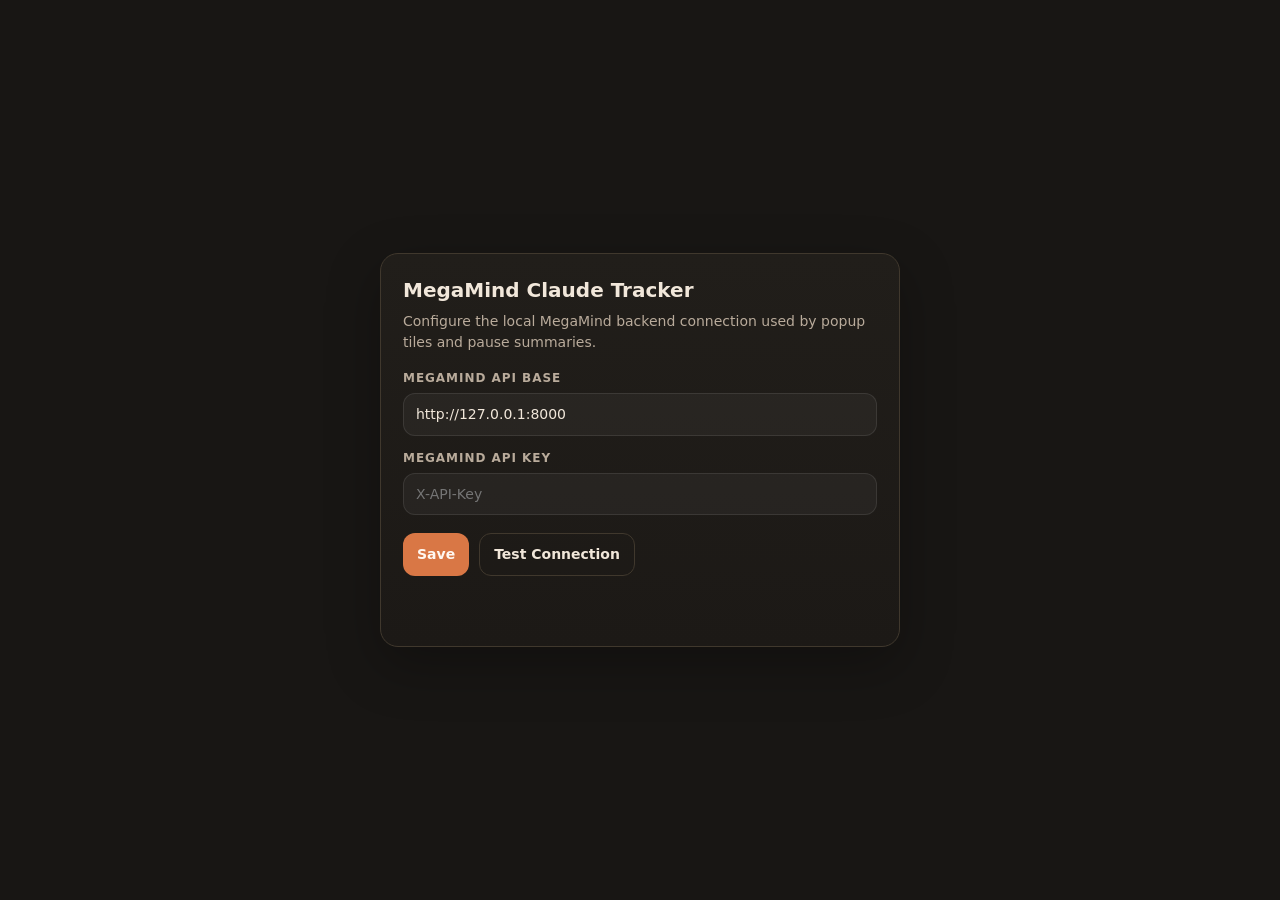
<file: extension/chrome/options.html>
<!doctype html>
<html lang="en">
  <head>
    <meta charset="utf-8">
    <meta name="viewport" content="width=device-width, initial-scale=1">
    <title>MegaMind Claude Tracker Options</title>
    <link rel="stylesheet" href="options.css">
  </head>
  <body>
    <main class="options-shell">
      <section class="card">
        <h1>MegaMind Claude Tracker</h1>
        <p class="lede">Configure the local MegaMind backend connection used by popup tiles and pause summaries.</p>

        <form id="options-form">
          <label for="api-base">MegaMind API Base</label>
          <input id="api-base" name="apiBase" type="url" placeholder="http://127.0.0.1:8000" autocomplete="off">

          <label for="api-key">MegaMind API Key</label>
          <input id="api-key" name="apiKey" type="password" placeholder="X-API-Key" autocomplete="off">

          <div class="actions">
            <button id="save-button" type="submit">Save</button>
            <button id="test-button" class="secondary" type="button">Test Connection</button>
          </div>
        </form>

        <p id="status-message" class="status-message" role="status"></p>
      </section>
    </main>

    <script src="shared/megamind.js"></script>
    <script src="options.js"></script>
  </body>
</html>
</file>
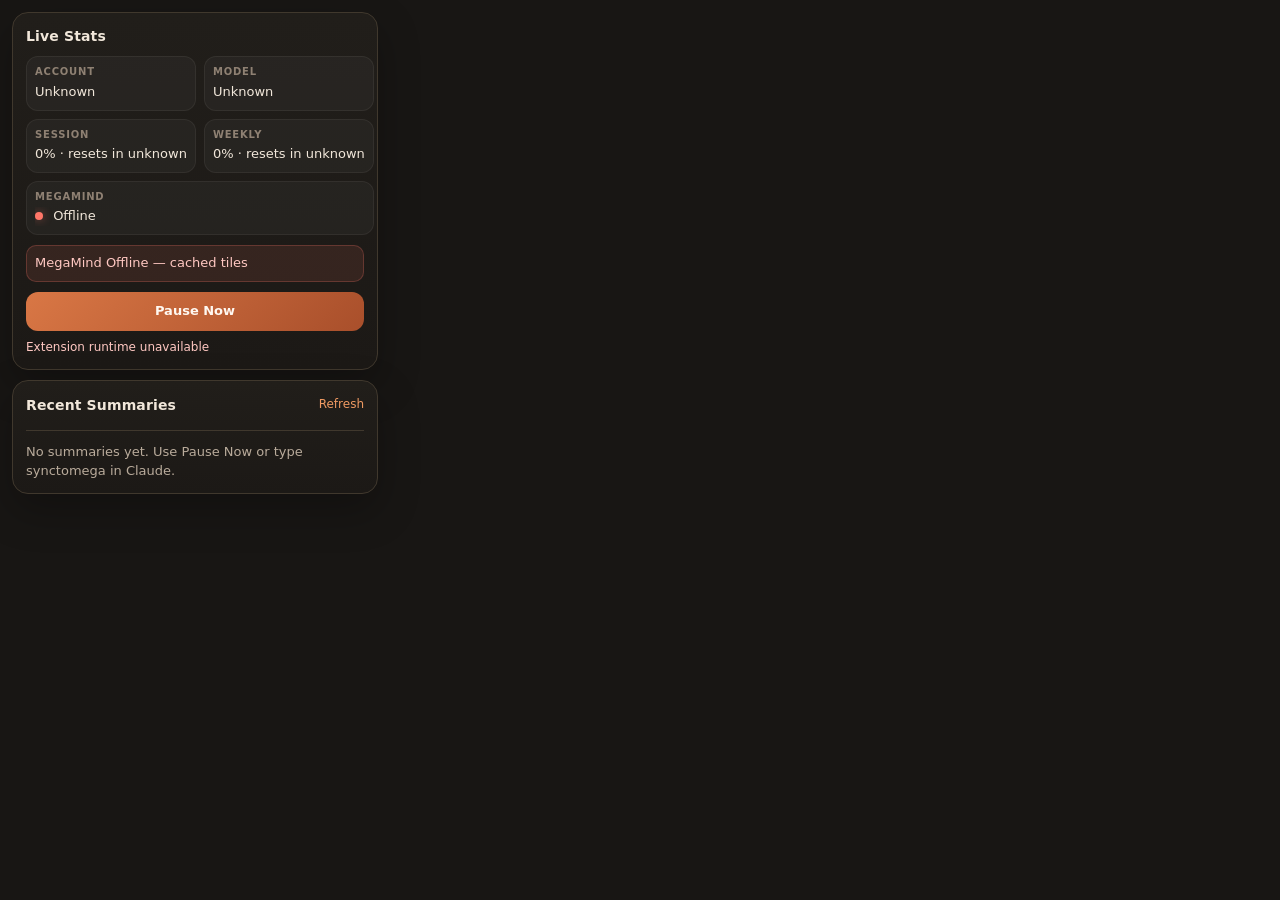
<file: extension/chrome/popup.html>
<!doctype html>
<html lang="en">
  <head>
    <meta charset="utf-8">
    <meta name="viewport" content="width=device-width, initial-scale=1">
    <title>MegaMind Claude Tracker</title>
    <link rel="stylesheet" href="popup.css">
  </head>
  <body>
    <main class="popup-shell">
      <section class="panel live-panel" aria-labelledby="live-stats-title">
        <div class="section-heading">
          <h1 id="live-stats-title">Live Stats</h1>
          <span id="summarize-pill" class="pill hidden">
            <span class="spinner" aria-hidden="true"></span>
            Summarizing
          </span>
        </div>

        <dl class="stats-grid">
          <div>
            <dt>Account</dt>
            <dd id="account-value">Unknown</dd>
          </div>
          <div>
            <dt>Model</dt>
            <dd id="model-value">Unknown</dd>
          </div>
          <div>
            <dt>Session</dt>
            <dd id="session-value">0% &middot; resets in unknown</dd>
          </div>
          <div>
            <dt>Weekly</dt>
            <dd id="weekly-value">0% &middot; resets in unknown</dd>
          </div>
          <div class="wide-stat">
            <dt>MegaMind</dt>
            <dd id="megamind-value"><span class="status-dot offline"></span> Checking</dd>
          </div>
        </dl>

        <p id="offline-banner" class="offline-banner hidden">MegaMind Offline &mdash; cached tiles</p>

        <button id="pause-button" class="pause-button" type="button">Pause Now</button>
        <p id="status-message" class="status-message" role="status"></p>
      </section>

      <section class="panel summaries-panel" aria-labelledby="summaries-title">
        <div class="section-heading">
          <h2 id="summaries-title">Recent Summaries</h2>
          <button id="refresh-button" class="ghost-button" type="button">Refresh</button>
        </div>

        <div id="summary-list" class="summary-list"></div>
        <p id="empty-state" class="empty-state hidden">No summaries yet. Use Pause Now or type synctomega in Claude.</p>
      </section>
    </main>

    <script src="popup.js"></script>
  </body>
</html>
</file>
<file: extension/chrome/options.css>
:root {
  color-scheme: dark;
  --bg: #181614;
  --panel: #211e1a;
  --line: #40382d;
  --text: #f1e7da;
  --muted: #b9ab9b;
  --accent: #d97745;
  --danger: #ff7668;
}

* {
  box-sizing: border-box;
}

body {
  background: var(--bg);
  color: var(--text);
  font: 14px/1.45 Inter, ui-sans-serif, system-ui, -apple-system, BlinkMacSystemFont, "Segoe UI", sans-serif;
  margin: 0;
}

.options-shell {
  display: grid;
  min-height: 100vh;
  padding: 28px;
  place-items: center;
}

.card {
  background: linear-gradient(180deg, var(--panel), #1c1916);
  border: 1px solid var(--line);
  border-radius: 18px;
  box-shadow: 0 18px 54px rgba(0, 0, 0, 0.28);
  max-width: 520px;
  padding: 22px;
  width: 100%;
}

h1 {
  font-size: 20px;
  margin: 0 0 6px;
}

.lede {
  color: var(--muted);
  margin: 0 0 18px;
}

label {
  color: var(--muted);
  display: block;
  font-size: 12px;
  font-weight: 800;
  letter-spacing: 0.08em;
  margin: 14px 0 6px;
  text-transform: uppercase;
}

input {
  background: rgba(255, 255, 255, 0.045);
  border: 1px solid rgba(255, 255, 255, 0.09);
  border-radius: 12px;
  color: var(--text);
  font: inherit;
  padding: 10px 12px;
  width: 100%;
}

.actions {
  display: flex;
  gap: 10px;
  margin-top: 18px;
}

button {
  background: var(--accent);
  border: 0;
  border-radius: 12px;
  color: #fff8f1;
  cursor: pointer;
  font: inherit;
  font-weight: 800;
  padding: 10px 14px;
}

button.secondary {
  background: transparent;
  border: 1px solid var(--line);
  color: var(--text);
}

.status-message {
  color: var(--muted);
  min-height: 20px;
}

.status-message.error {
  color: var(--danger);
}
</file>
<file: extension/chrome/popup.css>
:root {
  color-scheme: dark;
  --bg: #181614;
  --panel: #211e1a;
  --panel-strong: #2b261f;
  --line: #40382d;
  --text: #f1e7da;
  --muted: #b9ab9b;
  --soft: #8f8173;
  --accent: #d97745;
  --accent-strong: #f09a62;
  --danger: #ff7668;
  --ok: #5bd18a;
}

* {
  box-sizing: border-box;
}

body {
  background: var(--bg);
  color: var(--text);
  font: 13px/1.45 Inter, ui-sans-serif, system-ui, -apple-system, BlinkMacSystemFont, "Segoe UI", sans-serif;
  margin: 0;
  min-width: 360px;
}

.popup-shell {
  display: grid;
  gap: 10px;
  padding: 12px;
  width: 390px;
}

.panel {
  background: linear-gradient(180deg, var(--panel), #1c1916);
  border: 1px solid var(--line);
  border-radius: 16px;
  box-shadow: 0 16px 42px rgba(0, 0, 0, 0.26);
  overflow: hidden;
  padding: 13px;
}

.section-heading {
  align-items: center;
  display: flex;
  justify-content: space-between;
  margin-bottom: 10px;
}

h1,
h2 {
  font-size: 14px;
  letter-spacing: 0.01em;
  margin: 0;
}

.pill {
  align-items: center;
  background: rgba(217, 119, 69, 0.18);
  border: 1px solid rgba(240, 154, 98, 0.35);
  border-radius: 999px;
  color: var(--accent-strong);
  display: inline-flex;
  font-size: 11px;
  gap: 6px;
  padding: 3px 8px;
}

.stats-grid {
  display: grid;
  gap: 8px;
  grid-template-columns: 1fr 1fr;
  margin: 0;
}

.stats-grid div {
  background: rgba(255, 255, 255, 0.035);
  border: 1px solid rgba(255, 255, 255, 0.055);
  border-radius: 12px;
  padding: 8px;
}

.wide-stat {
  grid-column: 1 / -1;
}

dt {
  color: var(--soft);
  font-size: 10px;
  font-weight: 700;
  letter-spacing: 0.08em;
  margin-bottom: 3px;
  text-transform: uppercase;
}

dd {
  color: var(--text);
  margin: 0;
  min-height: 18px;
  overflow: hidden;
  text-overflow: ellipsis;
  white-space: nowrap;
}

.status-dot {
  border-radius: 999px;
  display: inline-block;
  height: 8px;
  margin-right: 6px;
  width: 8px;
}

.status-dot.online {
  background: var(--ok);
  box-shadow: 0 0 10px rgba(91, 209, 138, 0.55);
}

.status-dot.offline {
  background: var(--danger);
  box-shadow: 0 0 10px rgba(255, 118, 104, 0.45);
}

.offline-banner {
  background: rgba(255, 118, 104, 0.11);
  border: 1px solid rgba(255, 118, 104, 0.24);
  border-radius: 10px;
  color: #ffc8c2;
  margin: 10px 0 0;
  padding: 8px;
}

.pause-button,
.ghost-button {
  border: 0;
  cursor: pointer;
  font: inherit;
}

.pause-button {
  background: linear-gradient(135deg, var(--accent), #a94f2b);
  border-radius: 12px;
  color: #fff8f1;
  font-weight: 800;
  margin-top: 10px;
  padding: 10px 12px;
  width: 100%;
}

.pause-button:disabled {
  cursor: wait;
  opacity: 0.65;
}

.ghost-button {
  background: transparent;
  color: var(--accent-strong);
  font-size: 12px;
  padding: 2px 0;
}

.status-message {
  color: var(--muted);
  font-size: 12px;
  margin: 8px 0 0;
  min-height: 17px;
}

.status-message.error {
  color: #ffc8c2;
}

.summary-list {
  display: grid;
  gap: 0;
}

.summary-tile {
  align-items: flex-start;
  background: transparent;
  border: 0;
  border-top: 1px solid var(--line);
  color: inherit;
  cursor: pointer;
  display: grid;
  gap: 9px;
  grid-template-columns: 24px 1fr 18px;
  padding: 11px 0;
  text-align: left;
  width: 100%;
}

.summary-tile:first-child {
  border-top-color: transparent;
}

.summary-tile:hover .tile-title {
  color: var(--accent-strong);
}

.tile-icon {
  font-size: 17px;
  line-height: 1.2;
}

.tile-main {
  display: grid;
  gap: 3px;
  min-width: 0;
}

.tile-title {
  color: var(--text);
  font-weight: 800;
  overflow: hidden;
  text-overflow: ellipsis;
  white-space: nowrap;
}

.tile-snippet {
  color: var(--muted);
  display: -webkit-box;
  font-size: 12px;
  -webkit-box-orient: vertical;
  -webkit-line-clamp: 2;
  overflow: hidden;
}

.tile-time {
  color: var(--soft);
  font-size: 11px;
}

.spinner,
.tile-spinner {
  animation: spin 0.75s linear infinite;
  border: 2px solid rgba(240, 154, 98, 0.25);
  border-top-color: var(--accent-strong);
  border-radius: 999px;
  display: inline-block;
  height: 12px;
  width: 12px;
}

.tile-spinner {
  opacity: 0;
}

.tile-busy .tile-spinner {
  opacity: 1;
}

.empty-state {
  border-top: 1px solid var(--line);
  color: var(--muted);
  margin: 4px 0 0;
  padding-top: 12px;
}

.hidden {
  display: none !important;
}

@keyframes spin {
  to {
    transform: rotate(360deg);
  }
}
</file>
